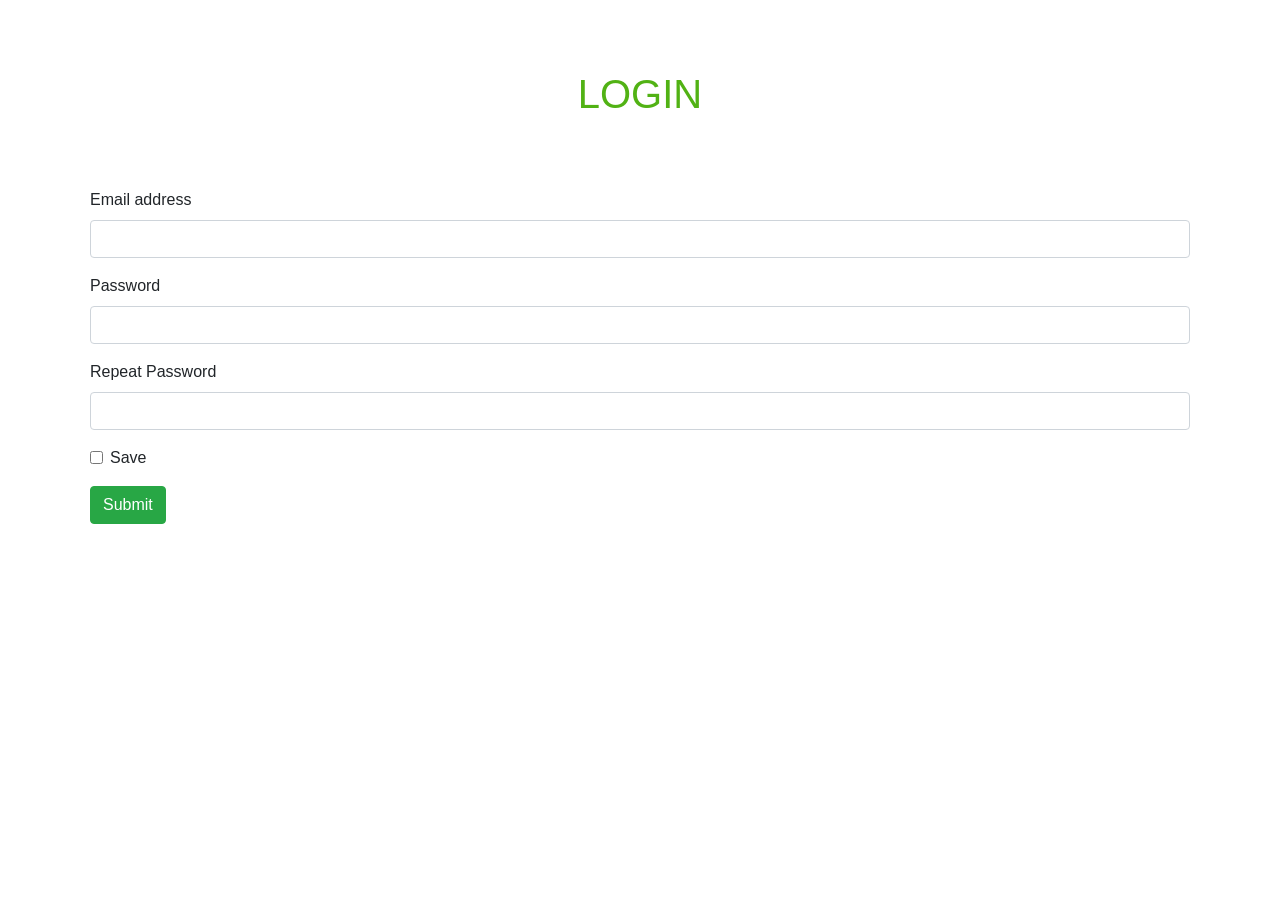
<file: Login/index.html>
<!DOCTYPE html>
<html lang="en">
  <head>
    <meta charset="utf-8" />
    <meta
      name="viewport"
      content="width=device-width, initial-scale=1, shrink-to-fit=no"
    />

    <link
      rel="stylesheet"
      href="https://cdn.jsdelivr.net/npm/bootstrap@4.5.3/dist/css/bootstrap.min.css"
      integrity="sha384-TX8t27EcRE3e/ihU7zmQxVncDAy5uIKz4rEkgIXeMed4M0jlfIDPvg6uqKI2xXr2"
      crossorigin="anonymous"
    />

    <link rel="stylesheet" href="styles.css" />

    <title>Login validation form</title>
  </head>

  <body>
    <div class="container">
      <h1>Login</h1>
      <form action="" id="form">
        <div id="error"></div>
        <div class="form-group">
          <label for="exampleInputEmail1">Email address</label>
          <input
            type="text"
            class="form-control"
            id="inputEmail1"
            aria-describedby="emailHelp"
            autocomplete="username"
          />
          <div id="errorMessages"></div>
        </div>
        <div class="form-group">
          <label for="exampleInputPassword1">Password</label>
          <input
            type="password"
            class="form-control"
            id="inputPassword1"
            autocomplete="current-password"
          />
          <div id="errorMessages"></div>
        </div>
        <div class="form-group">
          <label for="exampleInputPassword2">Repeat Password</label>
          <input
            type="password"
            class="form-control"
            id="inputPassword2"
            autocomplete="current-password"
          />
          <div id="errorMessages"></div>
        </div>
        <div class="form-group form-check">
          <input type="checkbox" class="form-check-input" id="exampleCheck1" />
          <label class="form-check-label" for="exampleCheck1">Save</label>
        </div>
        <button type="submit" class="btn btn-success" id="entra">Submit</button>
      </form>
    </div>
    <script
      src="https://code.jquery.com/jquery-3.5.1.slim.min.js"
      integrity="sha384-DfXdz2htPH0lsSSs5nCTpuj/zy4C+OGpamoFVy38MVBnE+IbbVYUew+OrCXaRkfj"
      crossorigin="anonymous"
    ></script>
    <script
      src="https://cdn.jsdelivr.net/npm/bootstrap@4.5.3/dist/js/bootstrap.bundle.min.js"
      integrity="sha384-ho+j7jyWK8fNQe+A12Hb8AhRq26LrZ/JpcUGGOn+Y7RsweNrtN/tE3MoK7ZeZDyx"
      crossorigin="anonymous"
    ></script>
    <script src="main.js"></script>
  </body>
</html>
</file>
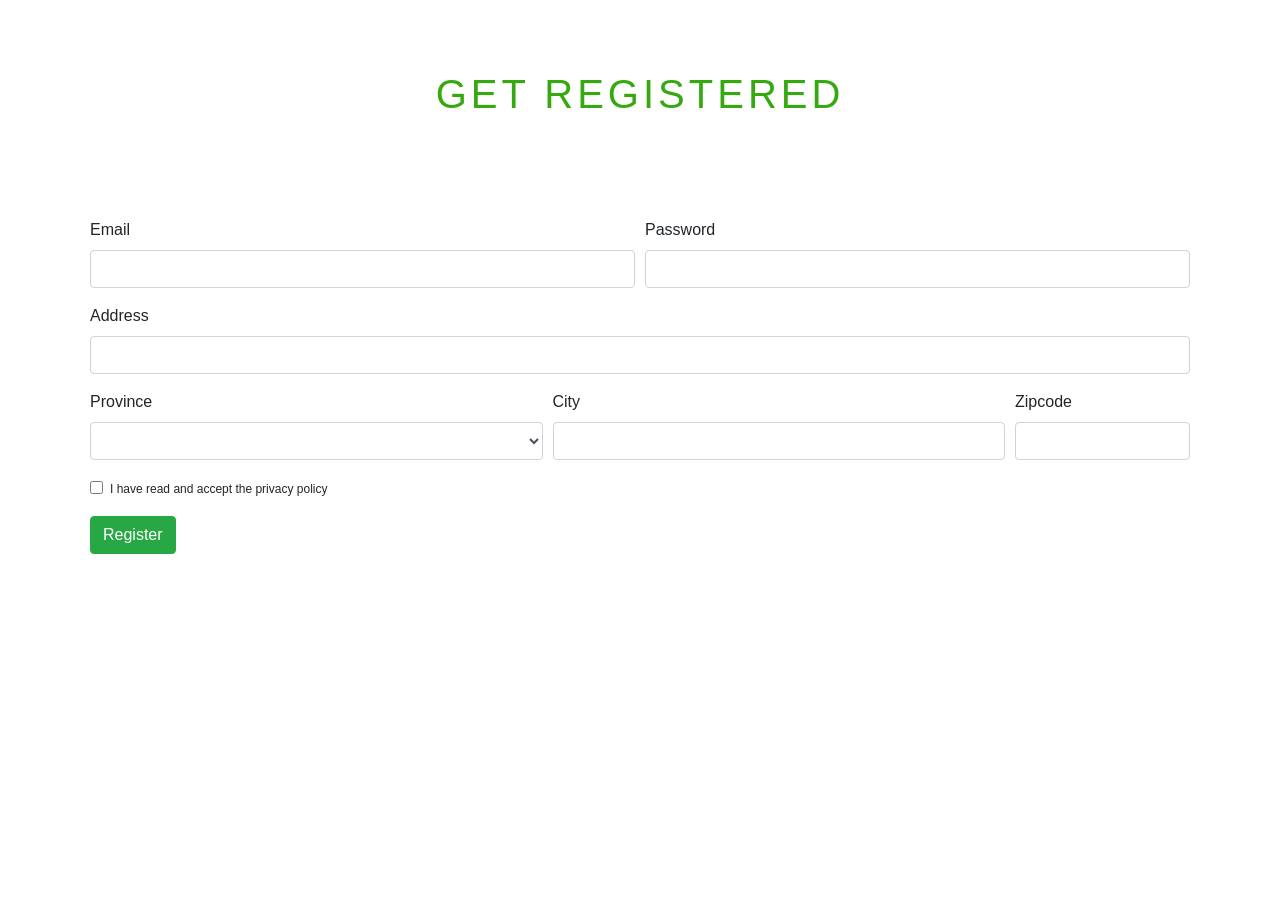
<file: Register/index.html>
<!DOCTYPE html>
<html lang="en">
  <head>
    <meta charset="utf-8" />
    <meta
      name="viewport"
      content="width=device-width, initial-scale=1, shrink-to-fit=no"
    />

    <link
      rel="stylesheet"
      href="https://cdn.jsdelivr.net/npm/bootstrap@4.5.3/dist/css/bootstrap.min.css"
      integrity="sha384-TX8t27EcRE3e/ihU7zmQxVncDAy5uIKz4rEkgIXeMed4M0jlfIDPvg6uqKI2xXr2"
      crossorigin="anonymous"
    />

    <link rel="stylesheet" href="styles.css" />
    <title>Registerform Validation</title>
  </head>

  <body>
    <div class="container">
      <h1>Get registered</h1>
      <form action="" id="form">
        <div id="error"></div>
        <div class="form-row">
          <div class="form-group col-md-6">
            <label for="inputEmail">Email</label>
            <input
              type="text"
              name="inputEmail"
              class="form-control"
              id="mail"
              autocomplete="username"
            />
            <div class="invalid-feedback" id="errorEmail"></div>
          </div>
          <div class="form-group col-md-6">
            <label for="inputPassword">Password</label>
            <input
              type="password"
              name="inputPassword"
              class="form-control"
              id="password"
              autocomplete="current-password"
            />
            <div class="invalid-feedback" id="errorPassword"></div>
          </div>
        </div>
        <div class="form-group">
          <label for="inputAddress">Address</label>
          <input type="text" class="form-control" id="address" />
          <div class="invalid-feedback" id="errorAddress"></div>
        </div>
        <div class="form-row">
          <div class="form-group col-md-5">
            <label for="inputProvince">Province</label>
            <select id="province" class="form-control">
              <option selected value=""></option>
              <option>Barcelona</option>
              <option>Girona</option>
              <option>Tarragona</option>
              <option>Lleida</option>
            </select>
            <div class="invalid-feedback" id="errorProvince"></div>
          </div>
          <div class="form-group col-md-5">
            <label for="inputCity">City</label>
            <input type="text" class="form-control" id="city" />
            <div class="invalid-feedback" id="errorCity"></div>
          </div>
          <div class="form-group col-md-2">
            <label for="inputZip">Zipcode</label>
            <input type="text" class="form-control" id="zipCode" />
            <div class="invalid-feedback" id="errorZip"></div>
          </div>
        </div>
        <div class="form-group">
          <div class="form-check">
            <input class="form-check-input" type="checkbox" id="gridCheck" />
            <label class="form-check-label" for="gridCheck">
              I have read and accept the privacy policy
            </label>
            <div class="invalid-feedback" id="errorCheck"></div>
          </div>
        </div>
        <button type="submit" class="btn btn-success" id="enviar">
          Register
        </button>
      </form>
    </div>

    <script
      src="https://code.jquery.com/jquery-3.5.1.slim.min.js"
      integrity="sha384-DfXdz2htPH0lsSSs5nCTpuj/zy4C+OGpamoFVy38MVBnE+IbbVYUew+OrCXaRkfj"
      crossorigin="anonymous"
    ></script>
    <script
      src="https://cdn.jsdelivr.net/npm/bootstrap@4.5.3/dist/js/bootstrap.bundle.min.js"
      integrity="sha384-ho+j7jyWK8fNQe+A12Hb8AhRq26LrZ/JpcUGGOn+Y7RsweNrtN/tE3MoK7ZeZDyx"
      crossorigin="anonymous"
    ></script>

    <script src="main.js"></script>
  </body>
</html>
</file>
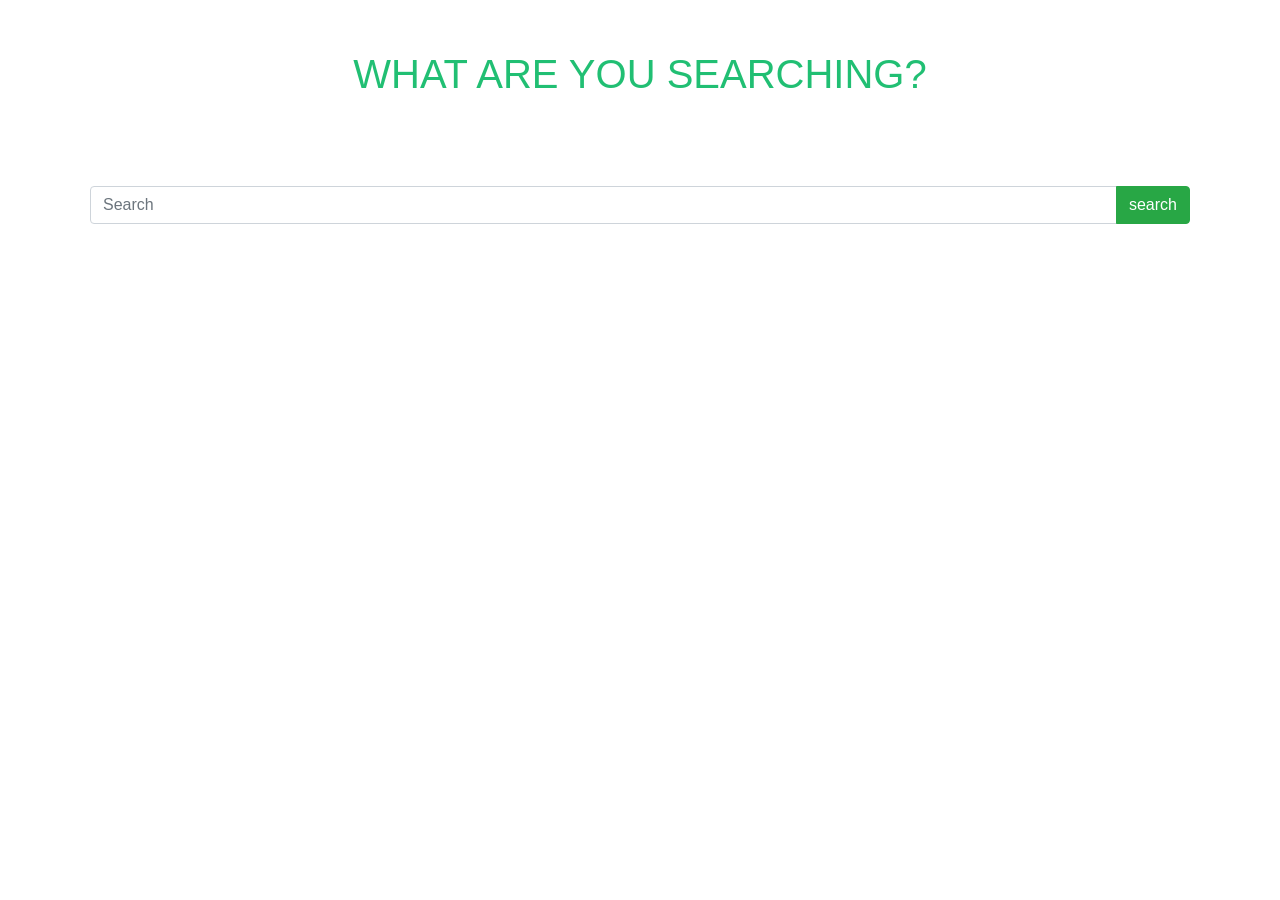
<file: Search/index.html>
<!DOCTYPE html>
<html lang="en">
  <head>
    <meta charset="utf-8" />
    <meta
      name="viewport"
      content="width=device-width, initial-scale=1, shrink-to-fit=no"
    />
    <link
      rel="stylesheet"
      href="https://cdn.jsdelivr.net/npm/bootstrap@4.5.3/dist/css/bootstrap.min.css"
      integrity="sha384-TX8t27EcRE3e/ihU7zmQxVncDAy5uIKz4rEkgIXeMed4M0jlfIDPvg6uqKI2xXr2"
      crossorigin="anonymous"
    />
    <link rel="stylesheet" href="styles.css" />

    <title>Search Validation</title>
  </head>

  <body>
    <h1 class="h1">What are you searching?</h1>

    <div class="container">
      <div id="error"></div>
      <form action="index.html" method="GET" id="searchForm">
        <div class="input-group mb-3">
          <input
            type="text"
            name="name"
            class="form-control"
            placeholder="Search"
            aria-label="username"
            aria-describedby="basic-addon2"
            id="search"
          />
          <div class="input-group-append">
            <button type="submit" class="btn btn-success" id="search">
              search
            </button>
          </div>
        </div>
      </form>
    </div>
    <script
      src="https://code.jquery.com/jquery-3.5.1.slim.min.js"
      integrity="sha384-DfXdz2htPH0lsSSs5nCTpuj/zy4C+OGpamoFVy38MVBnE+IbbVYUew+OrCXaRkfj"
      crossorigin="anonymous"
    ></script>
    <script
      src="https://cdn.jsdelivr.net/npm/bootstrap@4.5.3/dist/js/bootstrap.bundle.min.js"
      integrity="sha384-ho+j7jyWK8fNQe+A12Hb8AhRq26LrZ/JpcUGGOn+Y7RsweNrtN/tE3MoK7ZeZDyx"
      crossorigin="anonymous"
    ></script>
    <script src="main.js"></script>
  </body>
</html>
</file>
<file: Login/styles.css>
* {
  box-sizing: border-box;
  margin: 0px;
  padding: 0px;
}

h1 {
  padding: 50px;
  display: block;
  float: none;
  text-align: center;
  margin-bottom: 20px;
  color: #51b214;
  text-transform: uppercase;
}

.container {
  padding: 20px;
}

#error {
  font-size: 12px;
  margin-bottom: 15px;
}
</file>
<file: Register/styles.css>
* {
  box-sizing: border-box;
  margin: 0px;
  padding: 0px;
}

h1 {
  padding: 50px;
  display: block;
  float: none;
  text-align: center;
  margin-bottom: 50px;
  color: rgb(54, 169, 16);
  text-transform: uppercase;
  letter-spacing: 4px;
}

.container {
  padding: 20px;
}
.form-check-label {
  font-size: 12px;
}
#error {
  font-size: 12px;
  margin-bottom: 15px;
}
</file>
<file: Search/styles.css>
* {
  box-sizing: border-box;
  margin: 0px;
  padding: 0px;
}

.h1 {
  padding: 50px;
  display: block;
  float: none;
  text-align: center;
  text-transform: uppercase;
  color: #21bf73;
}

.container {
  padding: 20px;
}

#error {
  color: orangered;
  margin-bottom: 10px;
  font-size: 12px;
}
</file>
